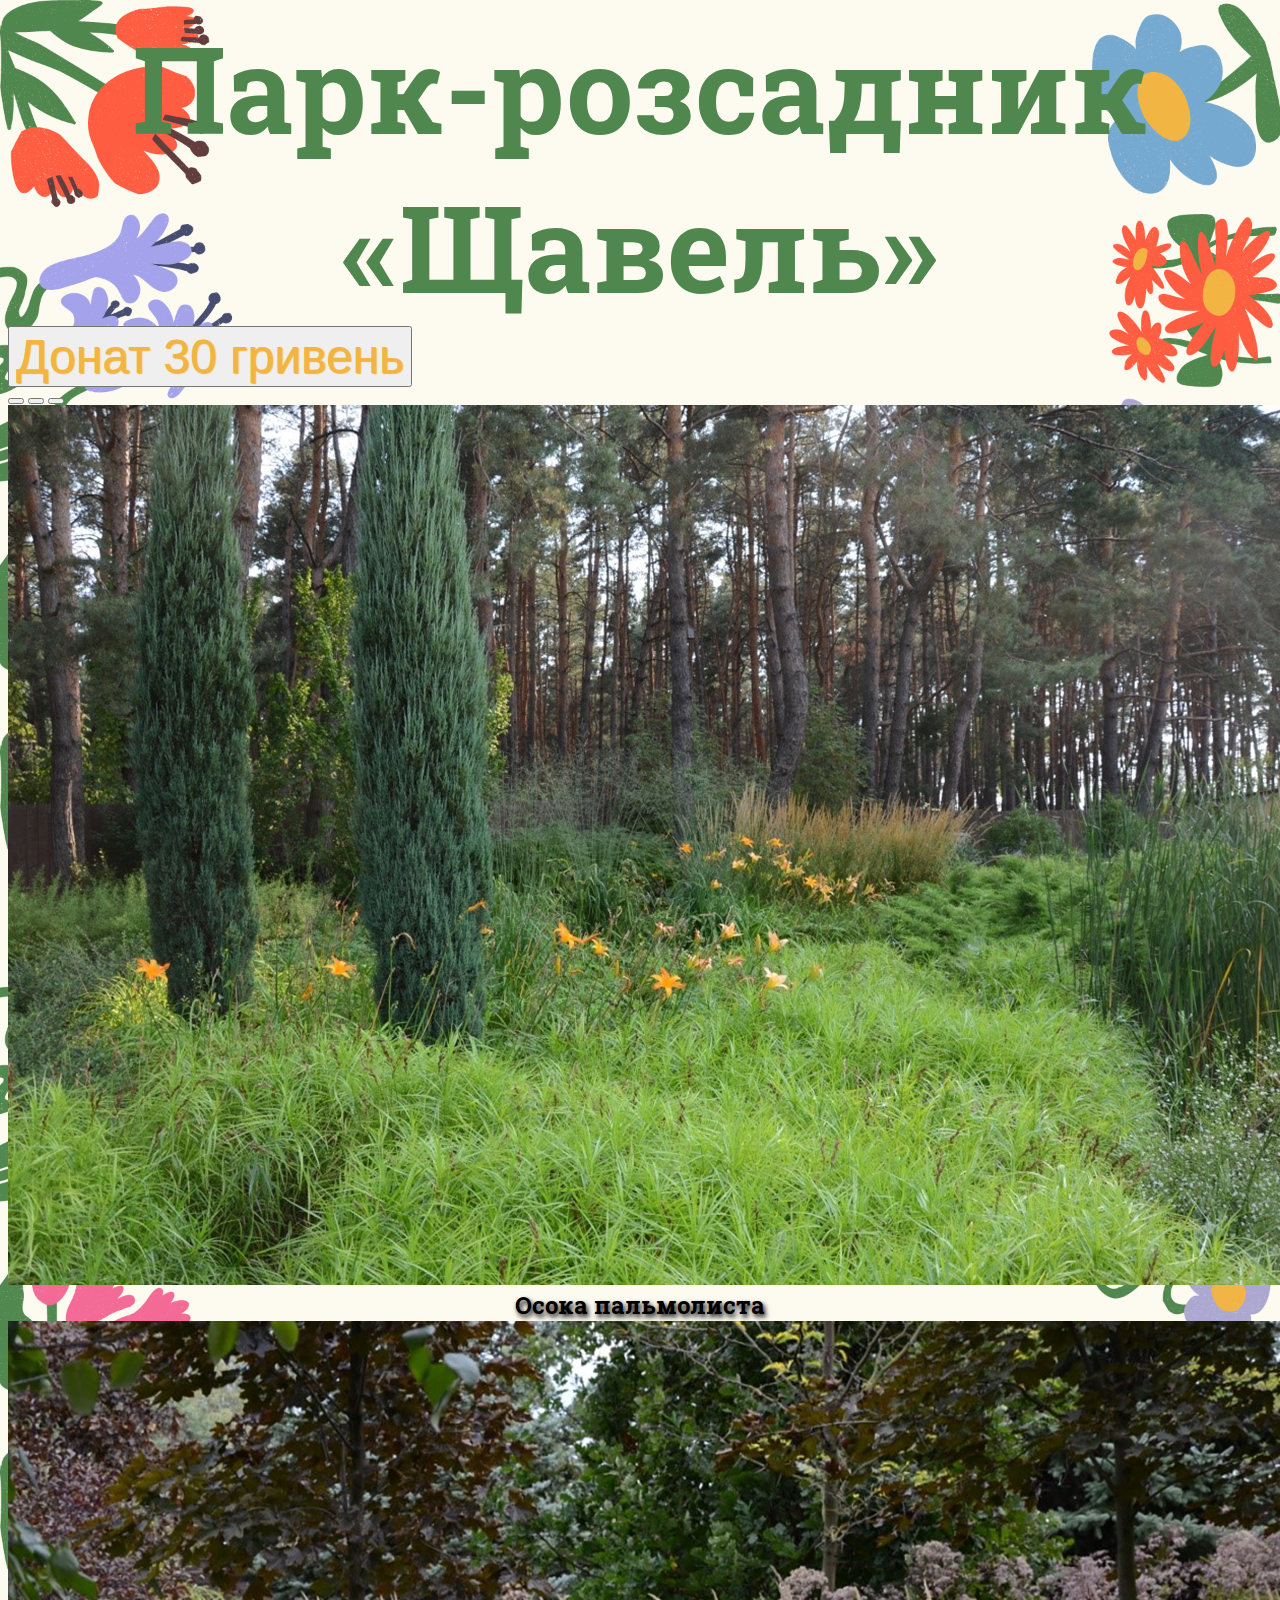
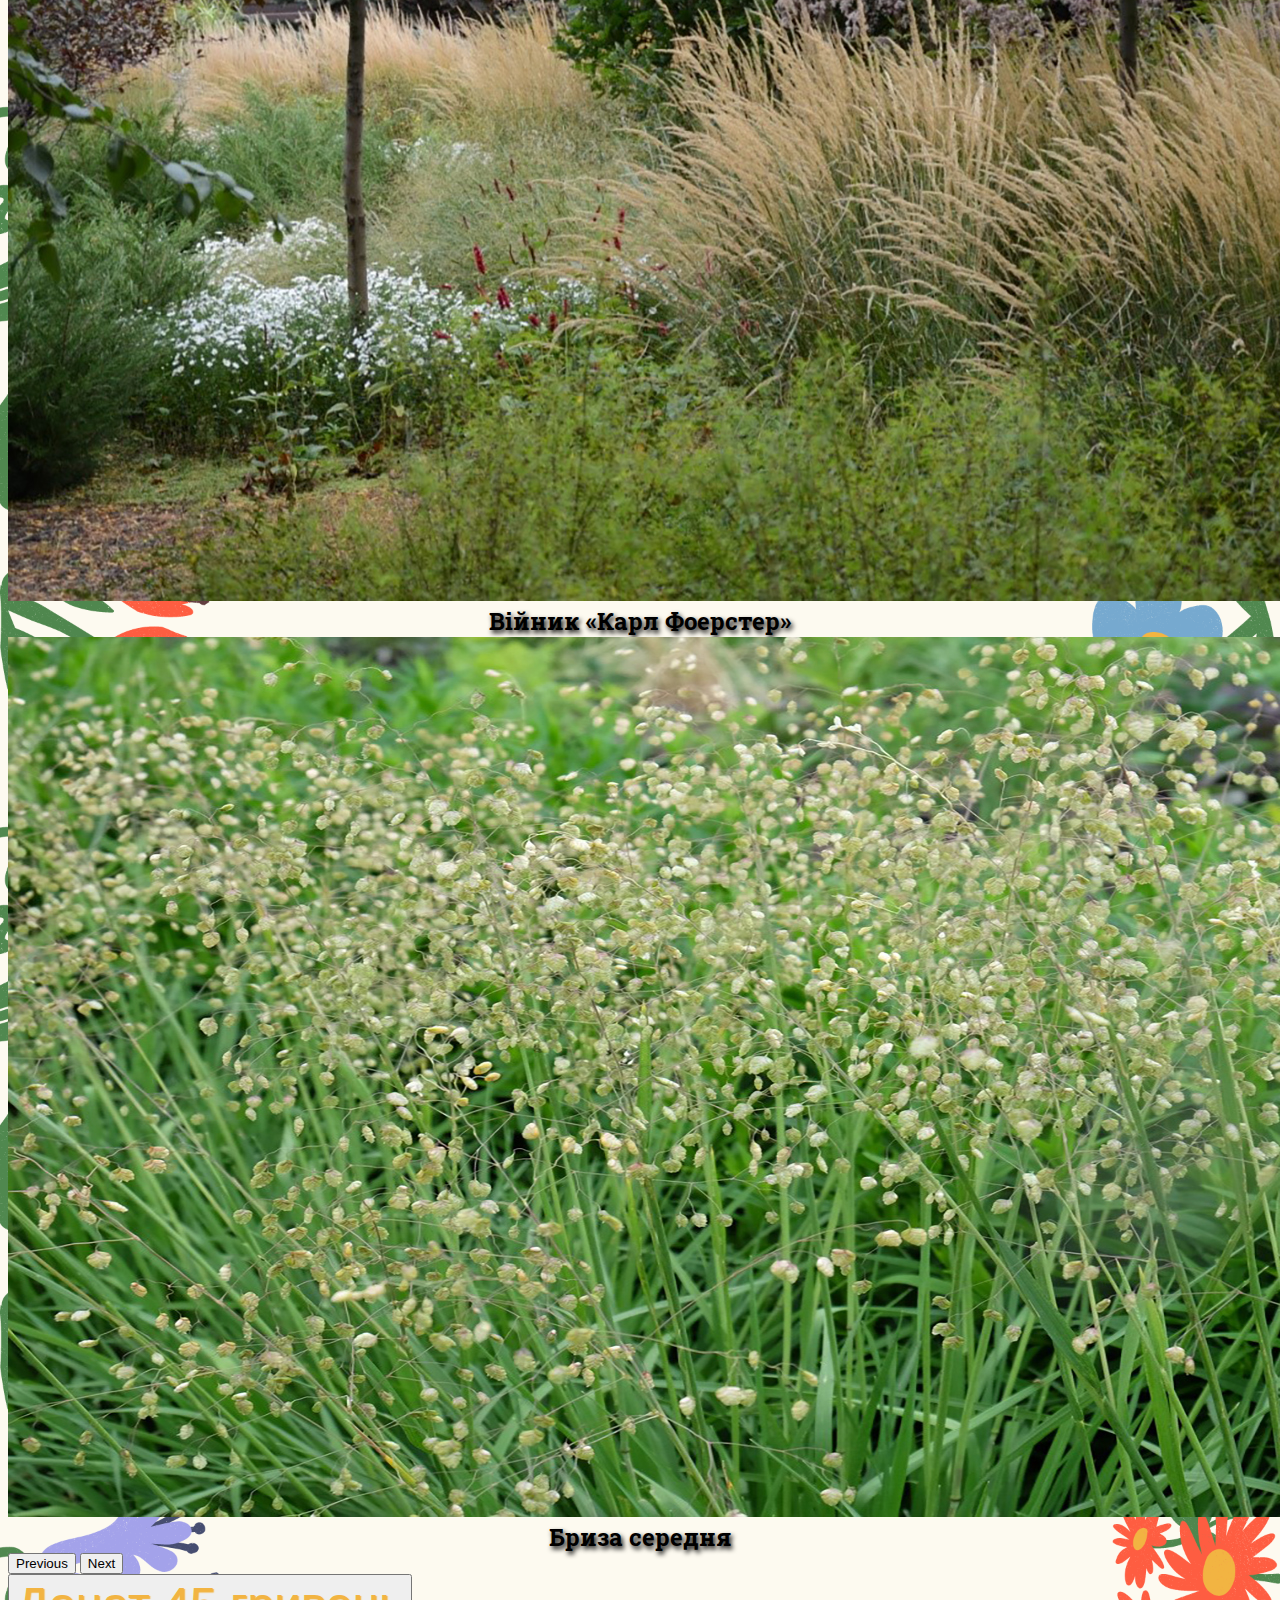
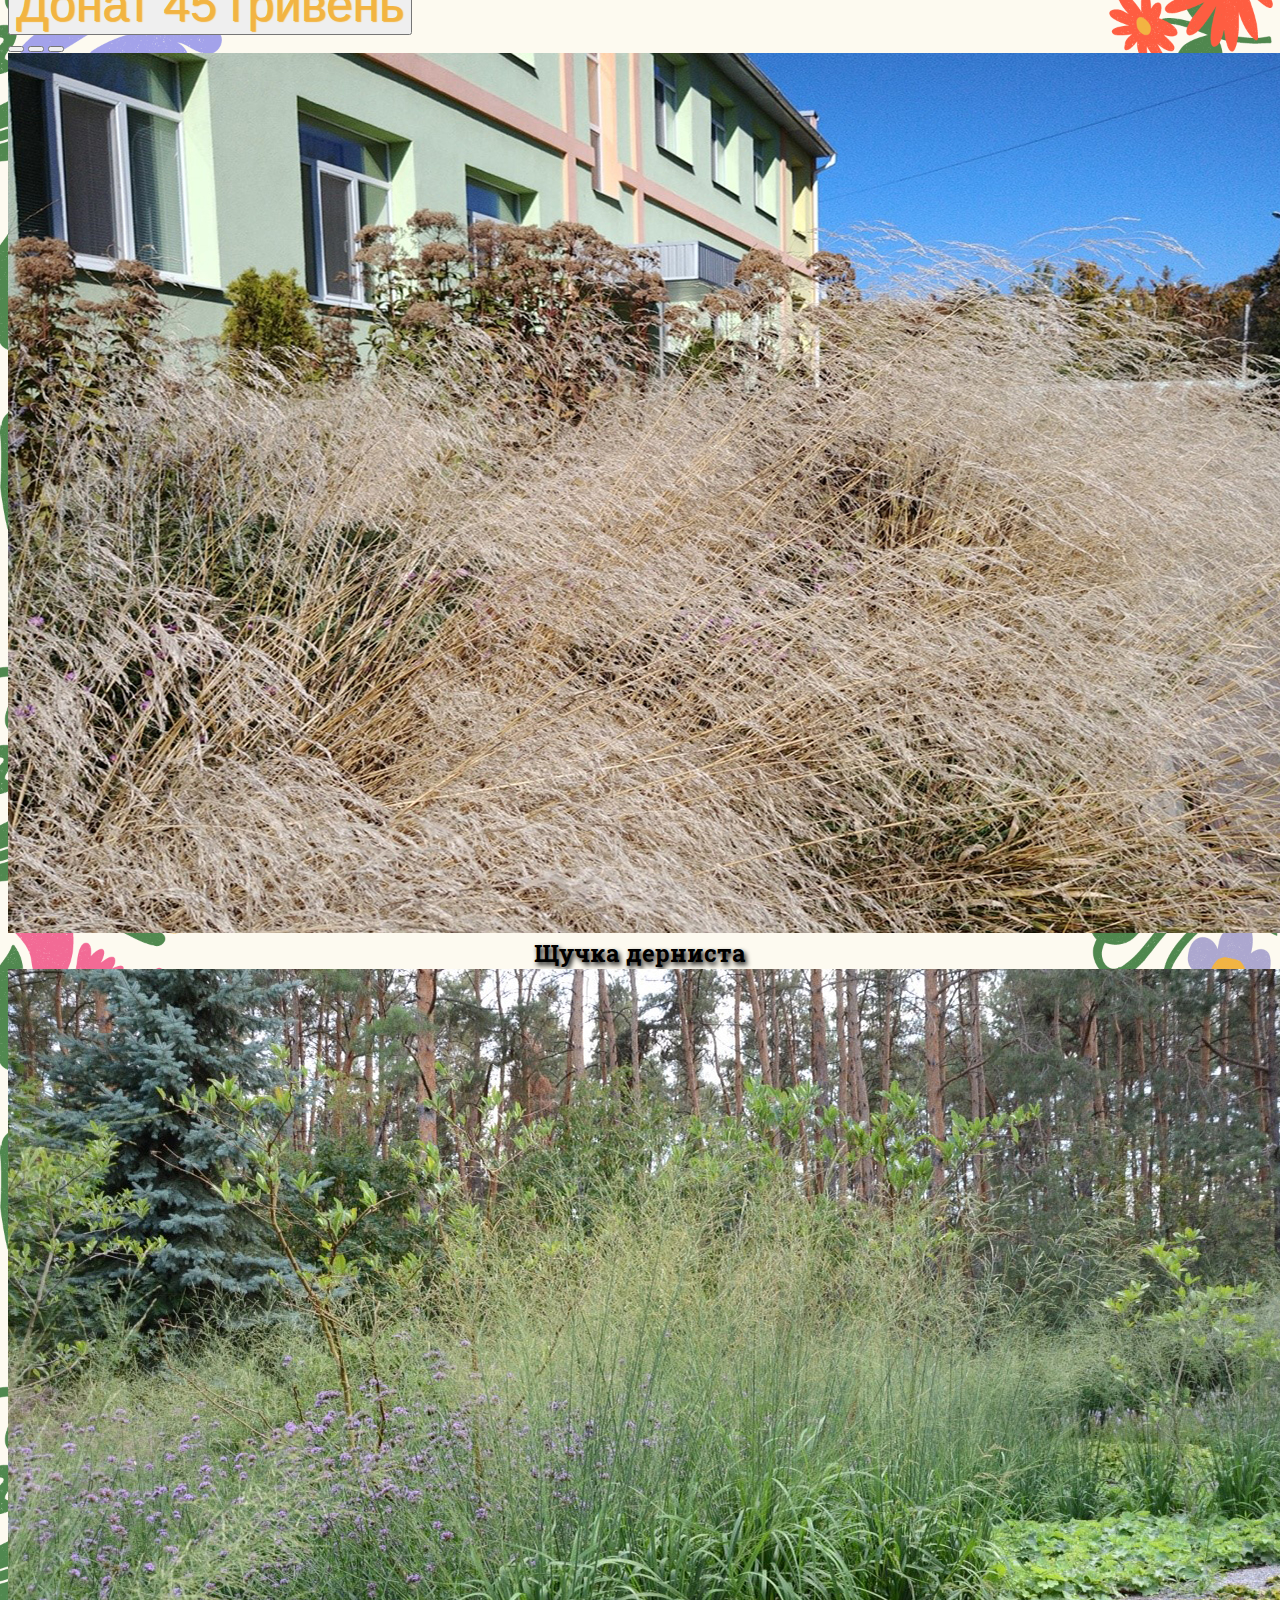
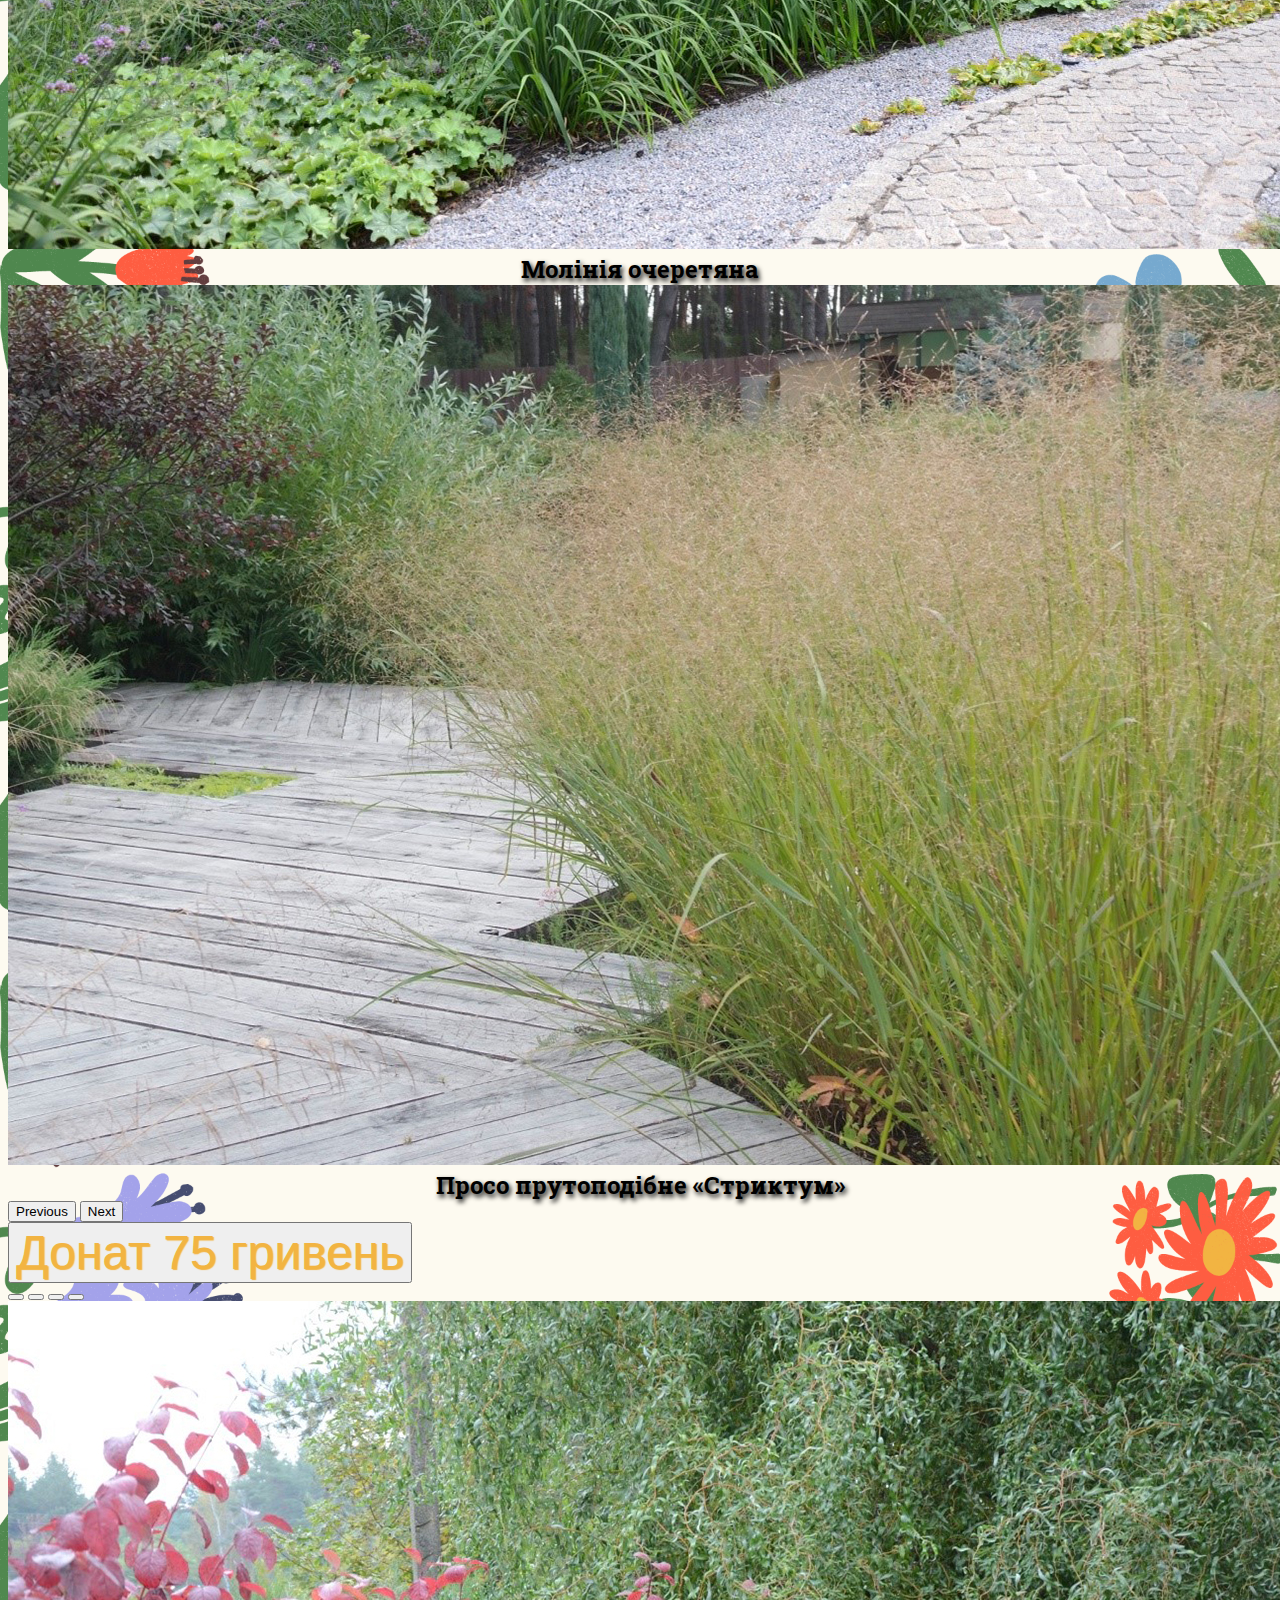
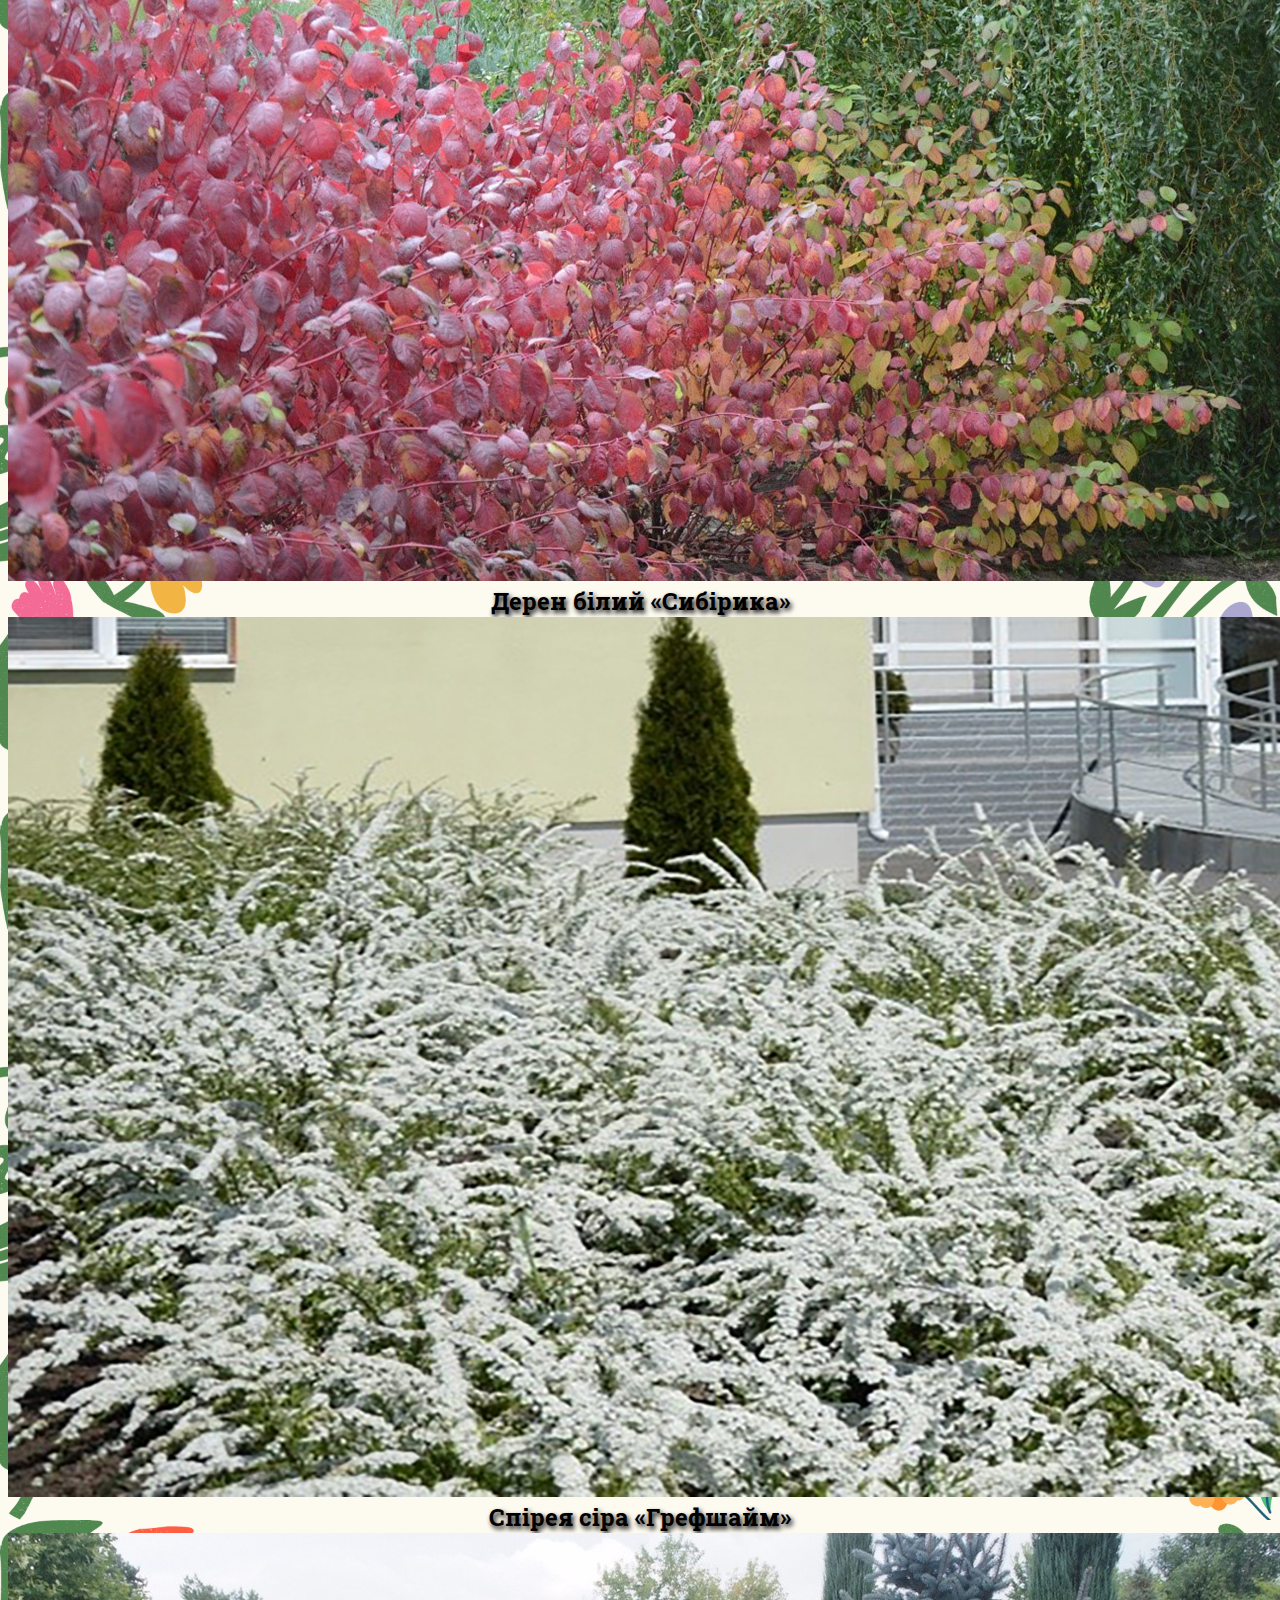
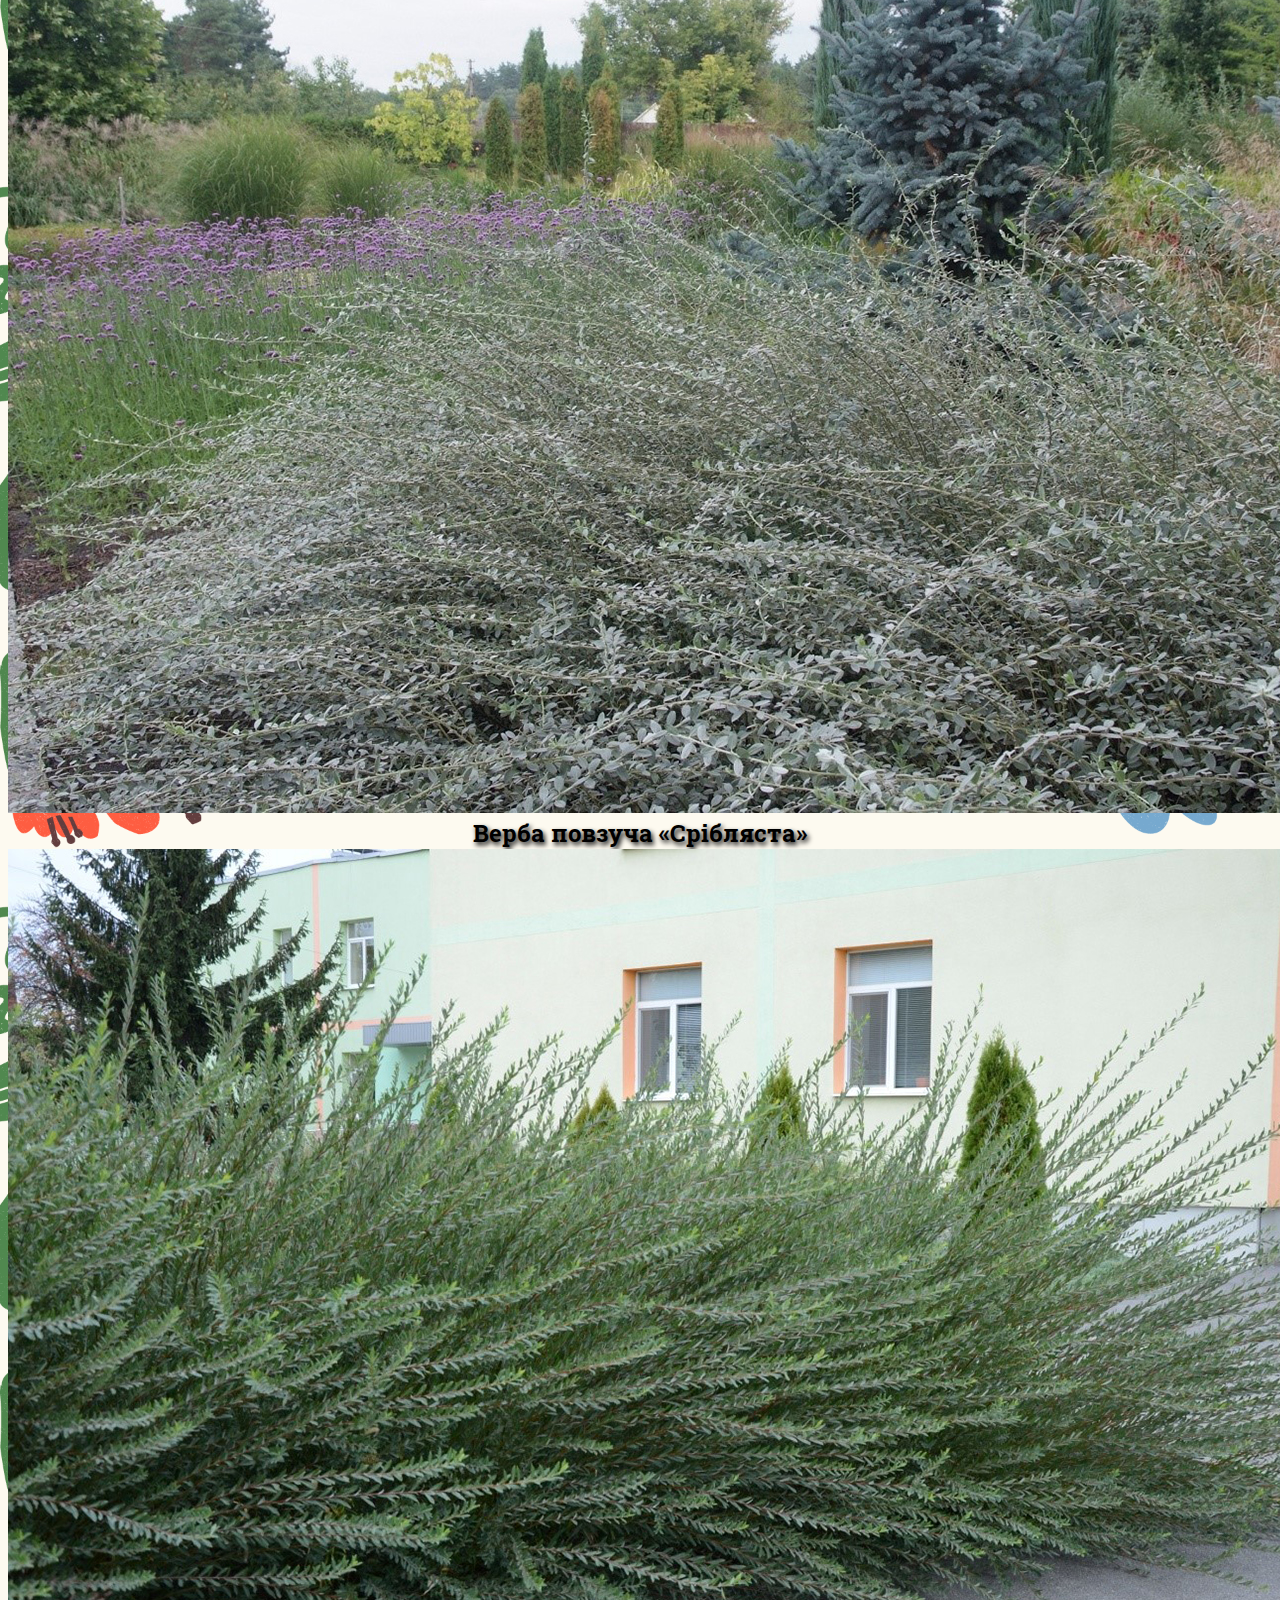
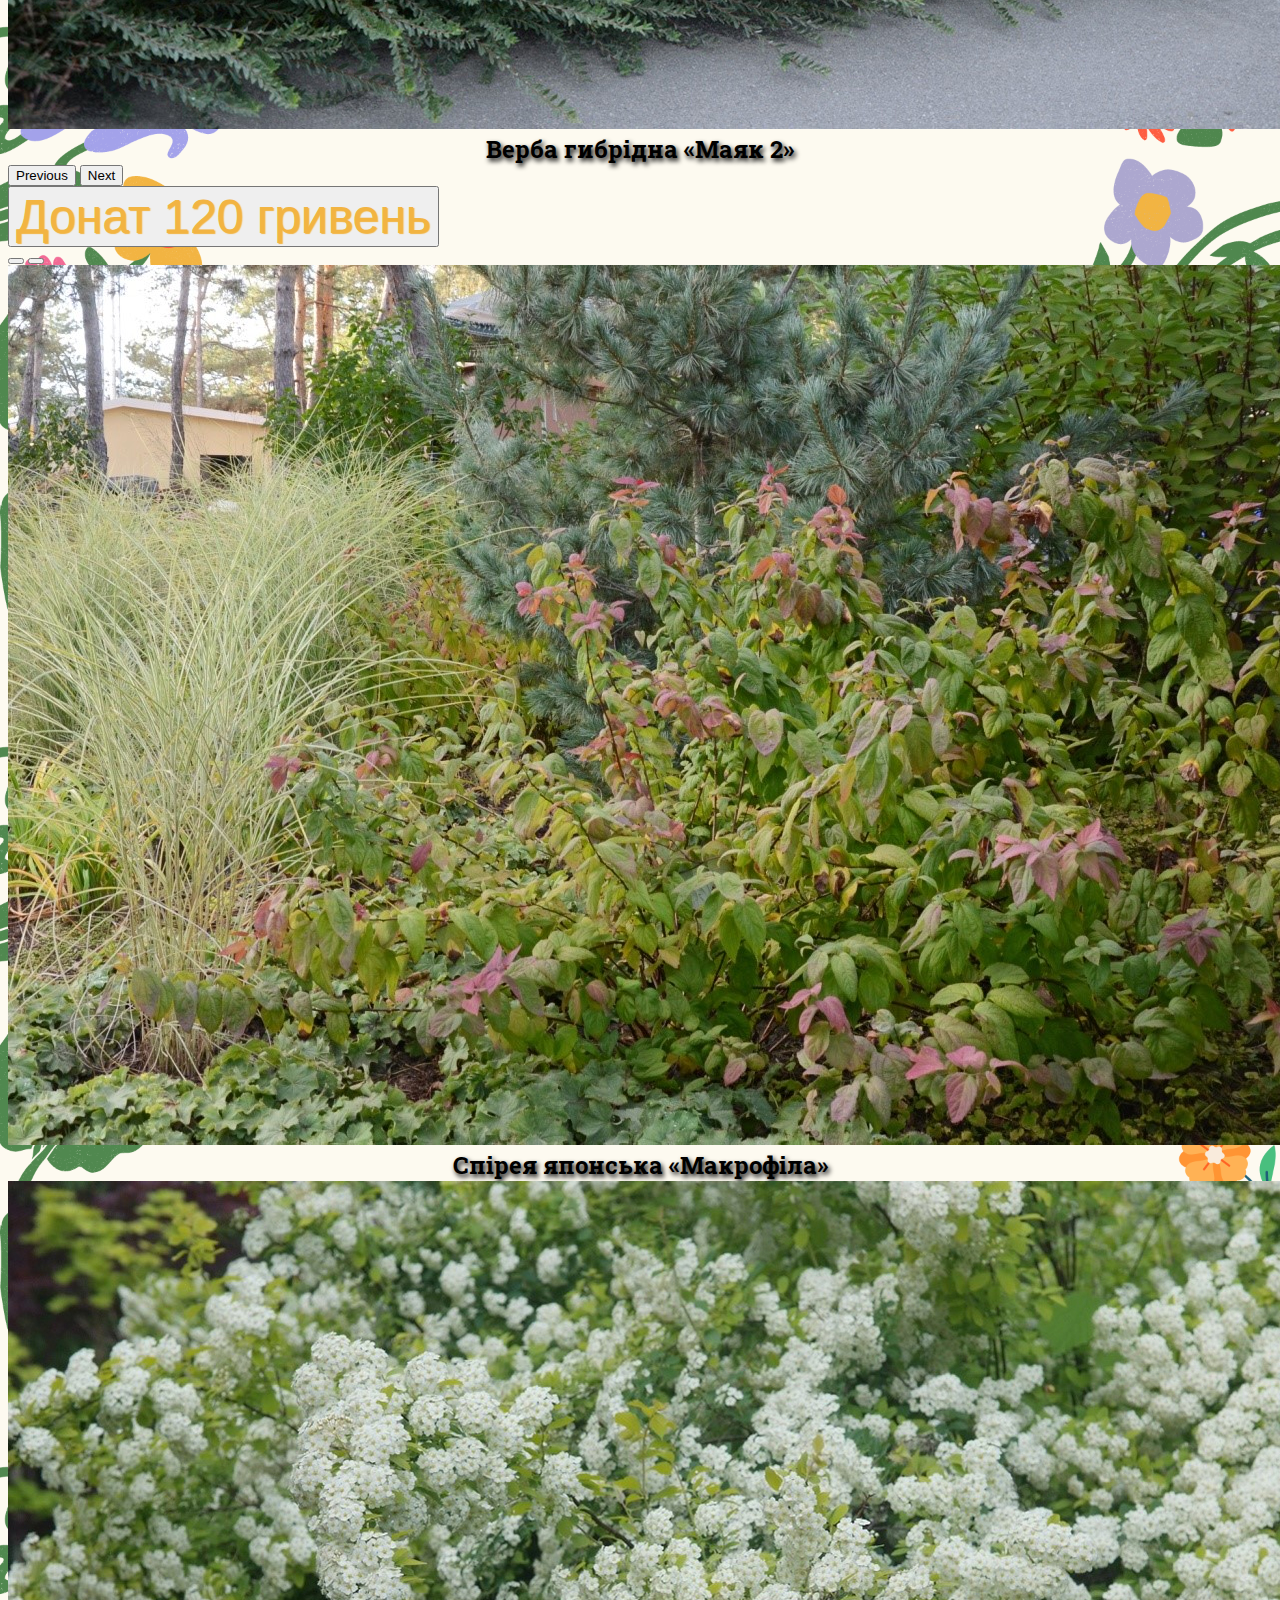
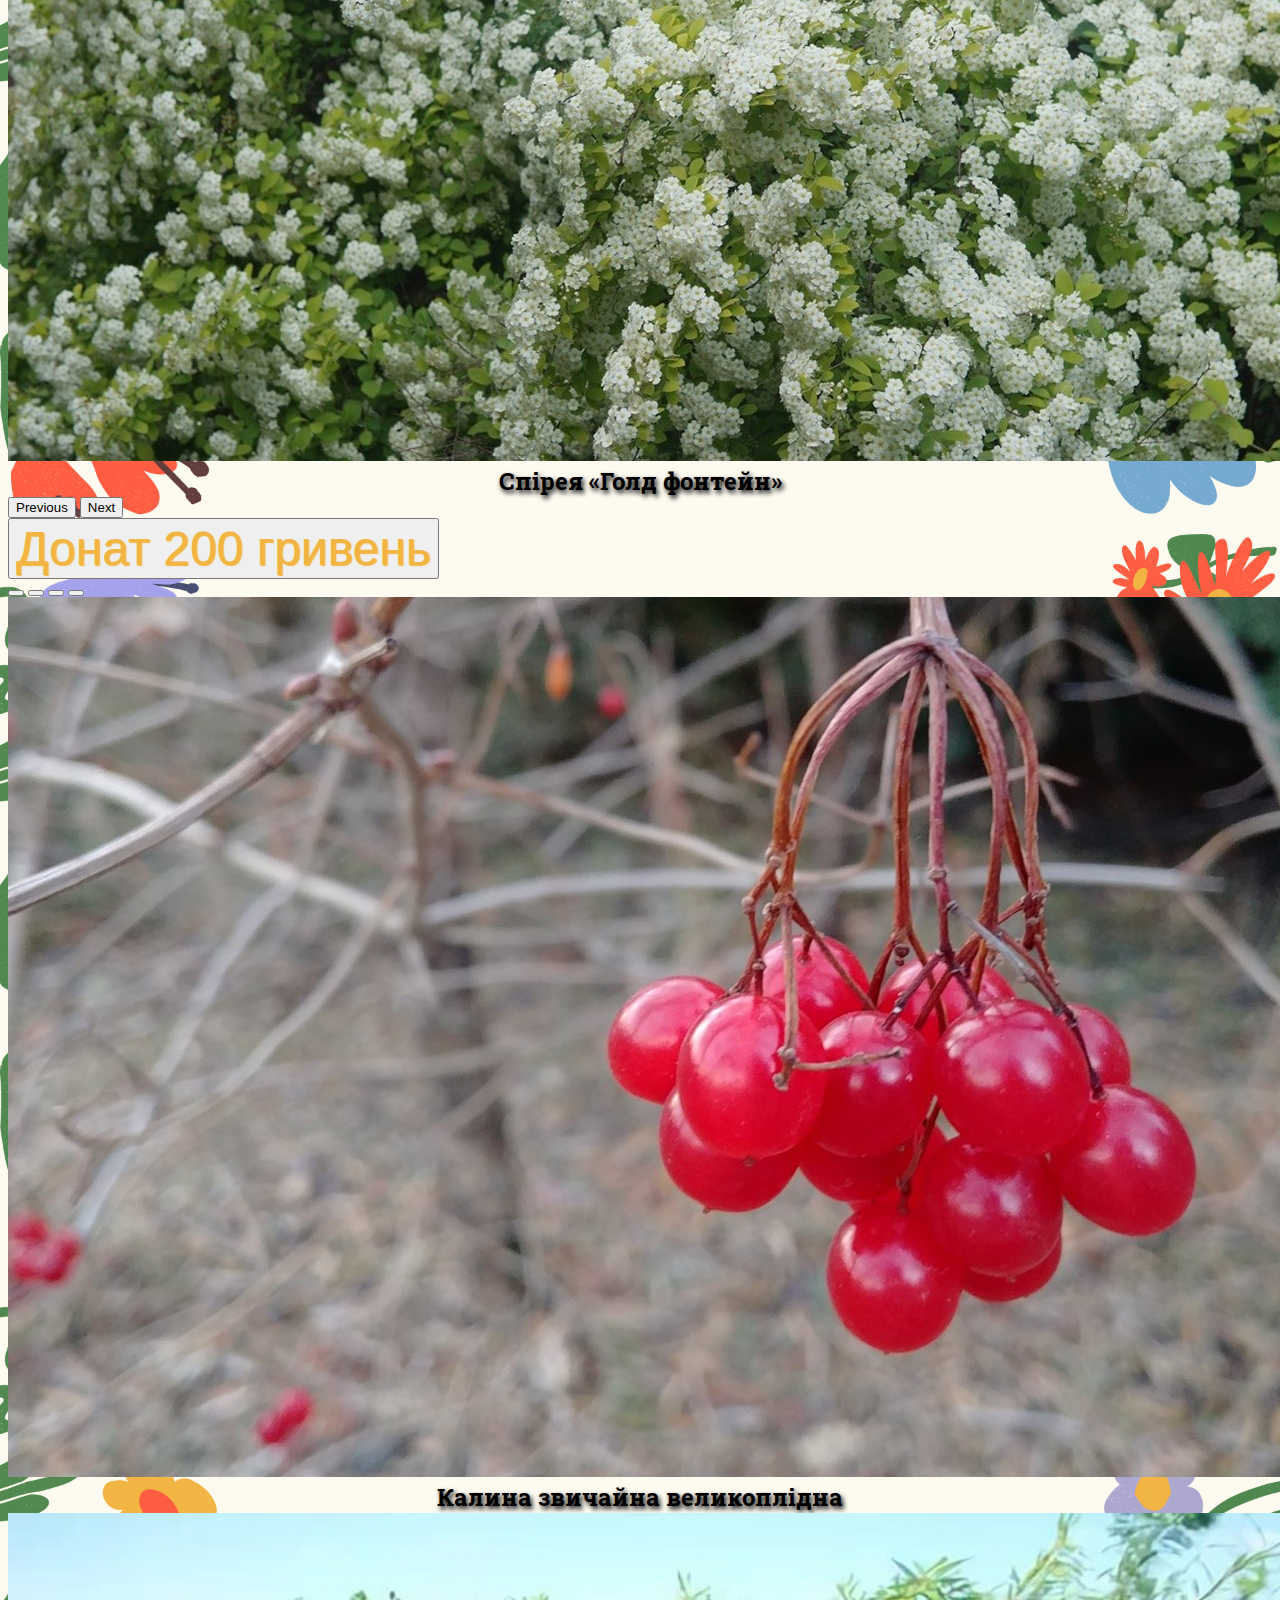
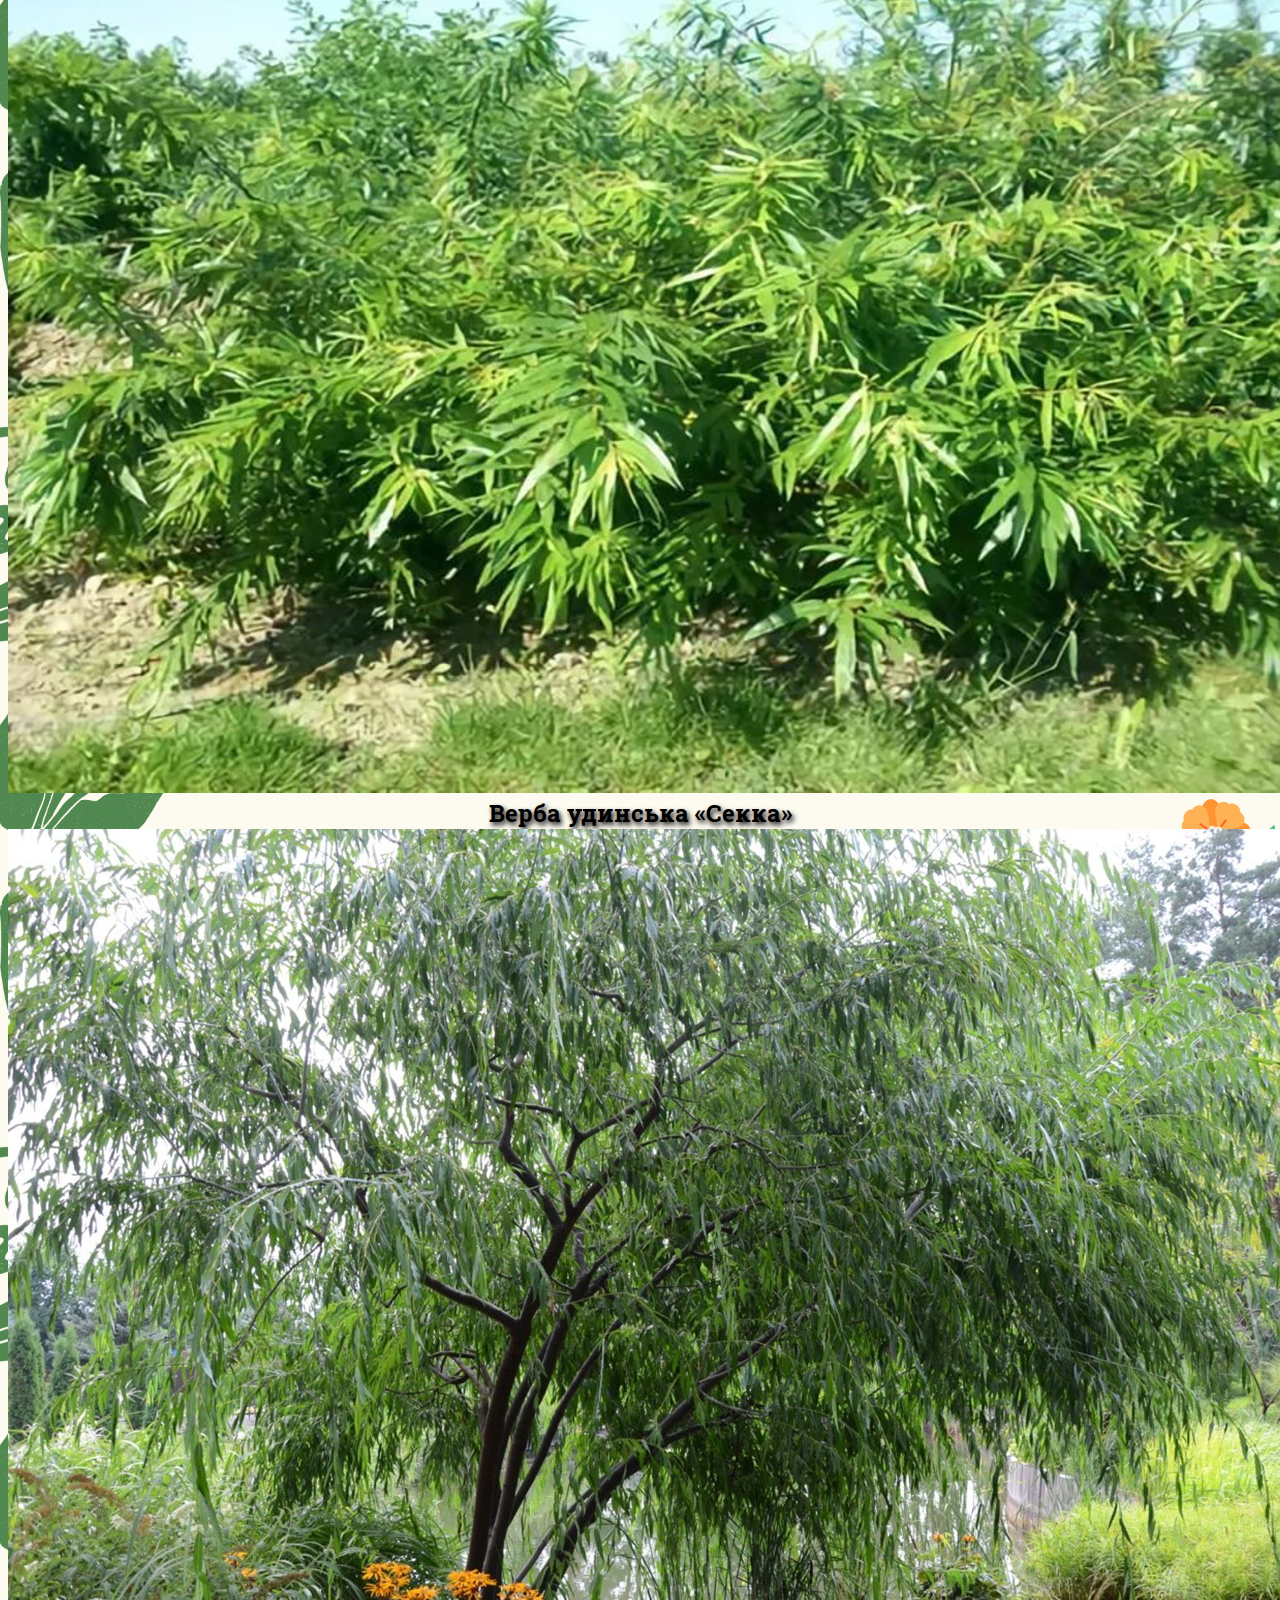
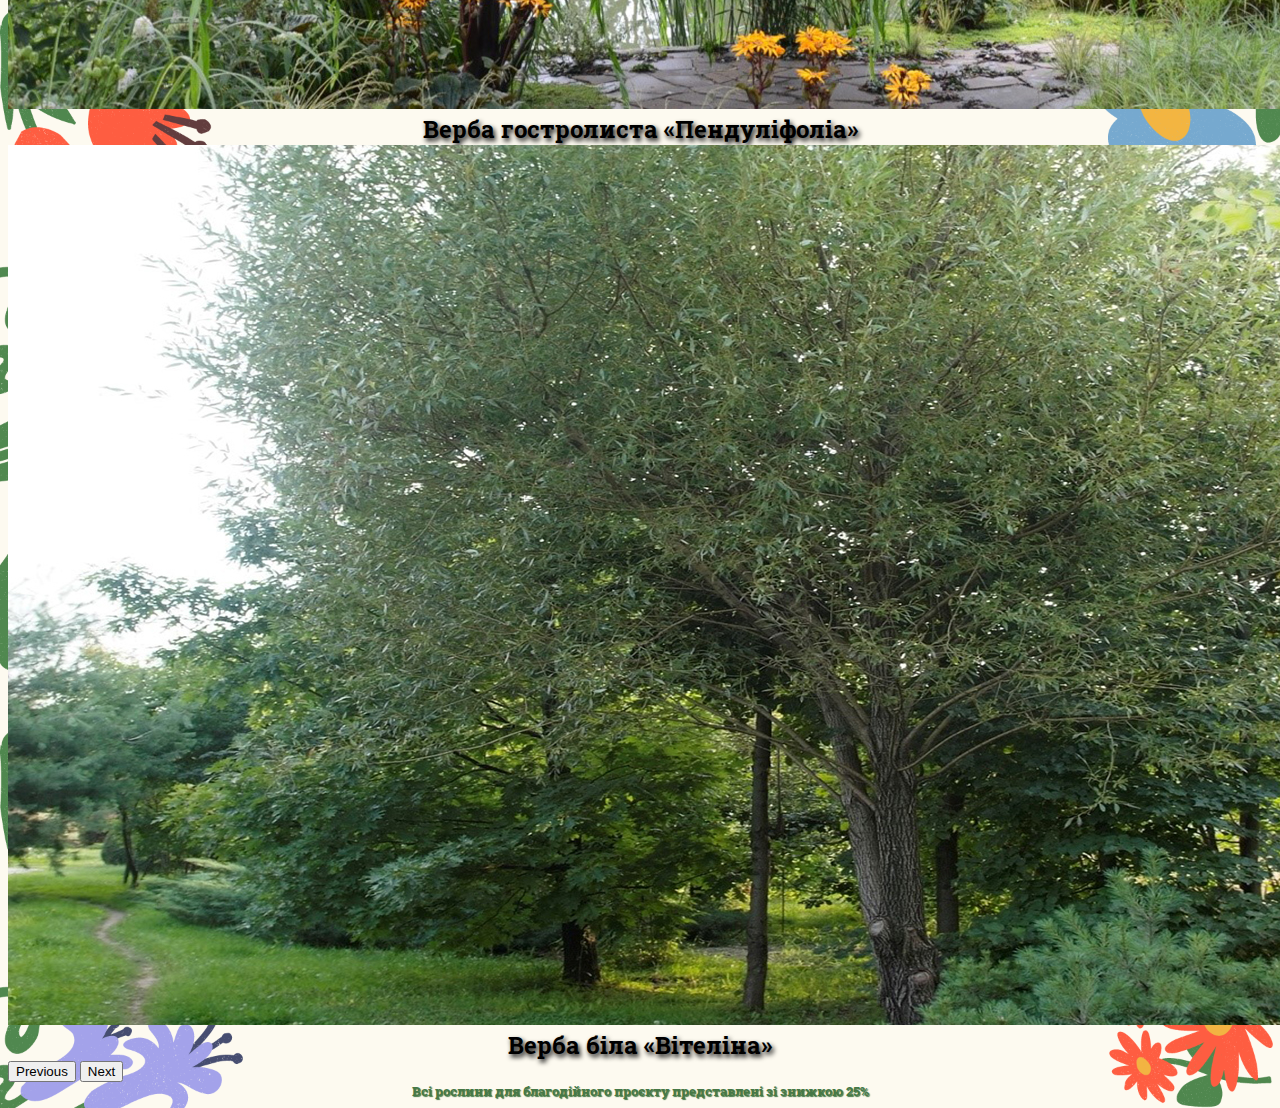
<file: index.html>
<!DOCTYPE html>
<html lang="en">
  <head>
    <meta charset="UTF-8" />
    <meta http-equiv="X-UA-Compatible" content="IE=edge" />
    <meta name="viewport" content="width=device-width, initial-scale=1.0" />
    <meta name="description" content="Charity Gardening, volunteer project" />
    <title>Charity Gardening</title>
    <link rel="stylesheet" href="style.css" />
    <link
      href="https://cdn.jsdelivr.net/npm/bootstrap@5.2.2/dist/css/bootstrap.min.css"
      rel="stylesheet"
      integrity="sha384-Zenh87qX5JnK2Jl0vWa8Ck2rdkQ2Bzep5IDxbcnCeuOxjzrPF/et3URy9Bv1WTRi"
      crossorigin="anonymous"
    />
    <link rel="preconnect" href="https://fonts.googleapis.com" />
    <link rel="preconnect" href="https://fonts.gstatic.com" crossorigin />
    <link
      href="https://fonts.googleapis.com/css2?family=Roboto+Slab&display=swap"
      rel="stylesheet"
    />
    <script
      src="https://cdn.jsdelivr.net/npm/bootstrap@5.2.2/dist/js/bootstrap.bundle.min.js"
      integrity="sha384-OERcA2EqjJCMA+/3y+gxIOqMEjwtxJY7qPCqsdltbNJuaOe923+mo//f6V8Qbsw3"
      crossorigin="anonymous"
    ></script>
  </head>
  <body>
    <div class="container d-flex-column mt-5">
      <h1>Парк-розсадник «Щавель»</h1>
      <div class="d-flex justify-content-center">
        <div class="col-8 mt-3 text-center">
          <button type="button" class="btn mb-2 btn-outline-warning">
            <a class="h2" href="https://send.monobank.ua/jar/A7LvqmbymQ"
              >Донат 30 гривень</a
            >
          </button>
          <div id="carouselExampleCaptions" class="carousel slide">
            <div class="carousel-indicators mb-5">
              <button
                type="button"
                data-bs-target="#carouselExampleCaptions"
                data-bs-slide-to="0"
                class="active"
                aria-current="true"
                aria-label="Slide 1"
              ></button>
              <button
                type="button"
                data-bs-target="#carouselExampleCaptions"
                data-bs-slide-to="1"
                aria-label="Slide 2"
              ></button>
              <button
                type="button"
                data-bs-target="#carouselExampleCaptions"
                data-bs-slide-to="2"
                aria-label="Slide 3"
              ></button>
            </div>
            <div class="carousel-inner">
              <div class="carousel-item active">
                <img
                  src="/images/Осока пальмолиста.jpg"
                  class="d-block w-100 shadow mb-5 bg-body-tertiary rounded"
                  alt="Осока пальмолиста"
                />
                <div class="carousel-caption d-block mb-5">
                  <h3>Осока пальмолиста</h3>
                </div>
              </div>
              <div class="carousel-item">
                <img
                  src="/images/Війник гостроквітковий «Карл Фоерстер».jpg"
                  class="d-block w-100 shadow mb-5 bg-body-tertiary rounded"
                  alt="Війник гостроквітковий «Карл Фоерстер»"
                />
                <div class="carousel-caption d-block mb-5">
                  <h3>Війник «Карл Фоерстер»</h3>
                </div>
              </div>
              <div class="carousel-item">
                <img
                  src="/images/Бриза середня.jpg"
                  class="d-block w-100 shadow mb-5 bg-body-tertiary rounded"
                  alt="Бриза середня"
                />
                <div class="carousel-caption d-block mb-5">
                  <h3>Бриза середня</h3>
                </div>
              </div>
            </div>
            <button
              class="carousel-control-prev"
              type="button"
              data-bs-target="#carouselExampleCaptions"
              data-bs-slide="prev"
            >
              <span
                class="carousel-control-prev-icon bg-secondary"
                aria-hidden="true"
              ></span>
              <span class="visually-hidden">Previous</span>
            </button>
            <button
              class="carousel-control-next"
              type="button"
              data-bs-target="#carouselExampleCaptions"
              data-bs-slide="next"
            >
              <span
                class="carousel-control-next-icon bg-secondary"
                aria-hidden="true"
              ></span>
              <span class="visually-hidden">Next</span>
            </button>
          </div>
          <button type="button" class="btn mb-2 btn-outline-warning">
            <a class="h2" href="https://send.monobank.ua/jar/A7LvqmbymQ"
              >Донат 45 гривень</a
            >
          </button>
          <div id="carouselExampleCaptions1" class="carousel slide">
            <div class="carousel-indicators mb-5">
              <button
                type="button"
                data-bs-target="#carouselExampleCaptions1"
                data-bs-slide-to="0"
                class="active"
                aria-current="true"
                aria-label="Slide 1"
              ></button>
              <button
                type="button"
                data-bs-target="#carouselExampleCaptions1"
                data-bs-slide-to="1"
                aria-label="Slide 2"
              ></button>
              <button
                type="button"
                data-bs-target="#carouselExampleCaptions1"
                data-bs-slide-to="2"
                aria-label="Slide 3"
              ></button>
            </div>
            <div class="carousel-inner">
              <div class="carousel-item active">
                <img
                  src="/images/Щучка дерниста.jpg"
                  class="d-block w-100 shadow mb-5 bg-body-tertiary rounded"
                  alt="Щучка дерниста"
                />
                <div class="carousel-caption d-block mb-5">
                  <h3>Щучка дерниста</h3>
                </div>
              </div>
              <div class="carousel-item">
                <img
                  src="/images/Молінія очеретяна.jpg"
                  class="d-block w-100 shadow mb-5 bg-body-tertiary rounded"
                  alt="Молінія очеретяна"
                />
                <div class="carousel-caption d-block mb-5">
                  <h3>Молінія очеретяна</h3>
                </div>
              </div>
              <div class="carousel-item">
                <img
                  src="/images/Просо прутоподібне «Стриктум».jpg"
                  class="d-block w-100 shadow mb-5 bg-body-tertiary rounded"
                  alt="Спірея японська «Макрофіла»"
                />
                <div class="carousel-caption d-block mb-5">
                  <h3>Просо прутоподібне «Стриктум»</h3>
                </div>
              </div>
            </div>
            <button
              class="carousel-control-prev"
              type="button"
              data-bs-target="#carouselExampleCaptions1"
              data-bs-slide="prev"
            >
              <span
                class="carousel-control-prev-icon bg-secondary"
                aria-hidden="true"
              ></span>
              <span class="visually-hidden">Previous</span>
            </button>
            <button
              class="carousel-control-next"
              type="button"
              data-bs-target="#carouselExampleCaptions1"
              data-bs-slide="next"
            >
              <span
                class="carousel-control-next-icon bg-secondary"
                aria-hidden="true"
              ></span>
              <span class="visually-hidden">Next</span>
            </button>
          </div>
          <button type="button" class="btn mb-2 btn-outline-warning">
            <a class="h2" href="https://send.monobank.ua/jar/A7LvqmbymQ"
              >Донат 75 гривень</a
            >
          </button>
          <div id="carouselExampleCaptions2" class="carousel slide">
            <div class="carousel-indicators mb-5">
              <button
                type="button"
                data-bs-target="#carouselExampleCaptions2"
                data-bs-slide-to="0"
                class="active"
                aria-current="true"
                aria-label="Slide 1"
              ></button>
              <button
                type="button"
                data-bs-target="#carouselExampleCaptions2"
                data-bs-slide-to="1"
                aria-label="Slide 2"
              ></button>
              <button
                type="button"
                data-bs-target="#carouselExampleCaptions2"
                data-bs-slide-to="2"
                aria-label="Slide 3"
              ></button>
              <button
                type="button"
                data-bs-target="#carouselExampleCaptions2"
                data-bs-slide-to="3"
                aria-label="Slide 4"
              ></button>
            </div>
            <div class="carousel-inner">
              <div class="carousel-item active">
                <img
                  src="/images/Дерен білий «Сибірика».jpg"
                  class="d-block w-100 shadow mb-5 bg-body-tertiary rounded"
                  alt="Дерен білий «Сибірика»"
                />
                <div class="carousel-caption d-block mb-5">
                  <h3>Дерен білий «Сибірика»</h3>
                </div>
              </div>
              <div class="carousel-item">
                <img
                  src="/images/Спірея сіра «Грефшайм».jpg"
                  class="d-block w-100 shadow mb-5 bg-body-tertiary rounded"
                  alt="Спірея сіра «Грефшайм»"
                />
                <div class="carousel-caption d-block mb-5">
                  <h3>Спірея сіра «Грефшайм»</h3>
                </div>
              </div>

              <div class="carousel-item">
                <img
                  src="/images/Верба повзуча «Срібляста».jpg"
                  class="d-block w-100 shadow mb-5 bg-body-tertiary rounded"
                  alt="Верба повзуча «Срібляста»"
                />
                <div class="carousel-caption d-block mb-5">
                  <h3>Верба повзуча «Срібляста»</h3>
                </div>
              </div>
              <div class="carousel-item">
                <img
                  src="/images/Верба гибрідна «Маяк 2».jpg"
                  class="d-block w-100 shadow mb-5 bg-body-tertiary rounded"
                  alt="Верба гибрідна «Маяк 2»"
                />
                <div class="carousel-caption d-block mb-5">
                  <h3>Верба гибрідна «Маяк 2»</h3>
                </div>
              </div>
            </div>
            <button
              class="carousel-control-prev"
              type="button"
              data-bs-target="#carouselExampleCaptions2"
              data-bs-slide="prev"
            >
              <span
                class="carousel-control-prev-icon bg-secondary"
                aria-hidden="true"
              ></span>
              <span class="visually-hidden">Previous</span>
            </button>
            <button
              class="carousel-control-next"
              type="button"
              data-bs-target="#carouselExampleCaptions2"
              data-bs-slide="next"
            >
              <span
                class="carousel-control-next-icon bg-secondary"
                aria-hidden="true"
              ></span>
              <span class="visually-hidden">Next</span>
            </button>
          </div>
          <button type="button" class="btn mb-2 btn-outline-warning">
            <a class="h2" href="https://send.monobank.ua/jar/A7LvqmbymQ"
              >Донат 120 гривень</a
            >
          </button>
          <div id="carouselExampleCaptions3" class="carousel slide">
            <div class="carousel-indicators mb-5">
              <button
                type="button"
                data-bs-target="#carouselExampleCaptions3"
                data-bs-slide-to="0"
                class="active"
                aria-current="true"
                aria-label="Slide 1"
              ></button>
              <button
                type="button"
                data-bs-target="#carouselExampleCaptions3"
                data-bs-slide-to="1"
                aria-label="Slide 2"
              ></button>
            </div>
            <div class="carousel-inner">
              <div class="carousel-item active">
                <img
                  src="/images/Спірея японська «Макрофіла».jpg"
                  class="d-block w-100 shadow mb-5 bg-body-tertiary rounded"
                  alt="Спірея японська «Макрофіла»"
                />
                <div class="carousel-caption d-blockk mb-5">
                  <h3>Спірея японська «Макрофіла»</h3>
                </div>
              </div>
              <div class="carousel-item">
                <img
                  src="/images/Спірея Вангута «Голд фонтейн».jpg"
                  class="d-block w-100 shadow mb-5 bg-body-tertiary rounded"
                  alt="Спірея «Голд фонтейн»"
                />
                <div class="carousel-caption d-block mb-5">
                  <h3>Спірея «Голд фонтейн»</h3>
                </div>
              </div>
            </div>
            <button
              class="carousel-control-prev"
              type="button"
              data-bs-target="#carouselExampleCaptions3"
              data-bs-slide="prev"
            >
              <span
                class="carousel-control-prev-icon bg-secondary"
                aria-hidden="true"
              ></span>
              <span class="visually-hidden">Previous</span>
            </button>
            <button
              class="carousel-control-next"
              type="button"
              data-bs-target="#carouselExampleCaptions3"
              data-bs-slide="next"
            >
              <span
                class="carousel-control-next-icon bg-secondary"
                aria-hidden="true"
              ></span>
              <span class="visually-hidden">Next</span>
            </button>
          </div>
          <button type="button" class="btn mb-2 btn-outline-warning">
            <a class="h2" href="https://send.monobank.ua/jar/A7LvqmbymQ"
              >Донат 200 гривень</a
            >
          </button>
          <div id="carouselExampleCaptions5" class="carousel slide">
            <div class="carousel-indicators mb-5">
              <button
                type="button"
                data-bs-target="#carouselExampleCaptions5"
                data-bs-slide-to="0"
                class="active"
                aria-current="true"
                aria-label="Slide 1"
              ></button>
              <button
                type="button"
                data-bs-target="#carouselExampleCaptions5"
                data-bs-slide-to="1"
                aria-label="Slide 2"
              ></button>
              <button
                type="button"
                data-bs-target="#carouselExampleCaptions5"
                data-bs-slide-to="2"
                aria-label="Slide 3"
              ></button>
              <button
                type="button"
                data-bs-target="#carouselExampleCaptions5"
                data-bs-slide-to="3"
                aria-label="Slide 4"
              ></button>
            </div>
            <div class="carousel-inner">
              <div class="carousel-item active">
                <img
                  src="/images/Калина звичайна великоплідна.jpg"
                  class="d-block w-100 shadow mb-5 bg-body-tertiary rounded"
                  alt="Калина звичайна великоплідна"
                />
                <div class="carousel-caption d-block mb-5">
                  <h3>Калина звичайна великоплідна</h3>
                </div>
              </div>
              <div class="carousel-item">
                <img
                  src="/images/Верба удинська «Секка».jpg"
                  class="d-block w-100 shadow mb-5 bg-body-tertiary rounded"
                  alt="Верба удинська «Секка»"
                />
                <div class="carousel-caption d-block mb-5">
                  <h3>Верба удинська «Секка»</h3>
                </div>
              </div>
              <div class="carousel-item">
                <img
                  src="/images/Верба гостролиста «Пендуліфоліа».jpg"
                  class="d-block w-100 shadow mb-5 bg-body-tertiary rounded"
                  alt="Верба гостролиста «Пендуліфоліа»"
                />
                <div class="carousel-caption d-block mb-5">
                  <h3>Верба гостролиста «Пендуліфоліа»</h3>
                </div>
              </div>
              <div class="carousel-item">
                <img
                  src="/images/Верба біла «Вітеліна».jpg"
                  class="d-block w-100 shadow mb-5 bg-body-tertiary rounded"
                  alt="Верба біла «Вітеліна»"
                />
                <div class="carousel-caption d-block mb-5">
                  <h3>Верба біла «Вітеліна»</h3>
                </div>
              </div>
            </div>
            <button
              class="carousel-control-prev"
              type="button"
              data-bs-target="#carouselExampleCaptions5"
              data-bs-slide="prev"
            >
              <span
                class="carousel-control-prev-icon bg-secondary"
                aria-hidden="true"
              ></span>
              <span class="visually-hidden">Previous</span>
            </button>
            <button
              class="carousel-control-next"
              type="button"
              data-bs-target="#carouselExampleCaptions5"
              data-bs-slide="next"
            >
              <span
                class="carousel-control-next-icon bg-secondary"
                aria-hidden="true"
              ></span>
              <span class="visually-hidden">Next</span>
            </button>
          </div>
        </div>
      </div>
      <div class="text-center m-3 fw-bold sale">
        <h5>
          Всі рослини для благодійного проєкту представлені зі знижкою 25%
        </h5>
      </div>
    </div>
  </body>
</html>
</file>
<file: style.css>
:root {
  --primary-color: hsla(163, 86%, 8%, 0.988);
  --secondary-color: #F2B442;
  --box-shadow: 0 5px 10px rgba(0, 0, 0, 0.3);
}
body{
  background-image: url("/images/1.png"), linear-gradient( #e6b980 0%, #efdfd0 100%);
  background-repeat:repeat-y ;
  background-size:contain;
}
h1,
h2,
h3,
h5 {
  font-family: 'Roboto Slab', serif;
  font-weight: bold;
  text-align: center;
  margin: 0;
  
}

h1 {
  font-size: 120px;
  color:#4F874E;
  text-shadow: 2px 1px 3pх;
}

.h2 {
  margin-top: 20px;
  font-size: 48px;
  color: var(--secondary-color);
  text-shadow: 1px 1px 1px;
  text-decoration: none;
}
.h2:hover{
  color:#467846;
  opacity: 0.5;
}

h3 {
  font-size: 24px; 
  text-shadow: 2px 3px 5px #000;
}

.sale{
  text-shadow: 1px 1px 1px;
  color:#467846;

}
</file>
